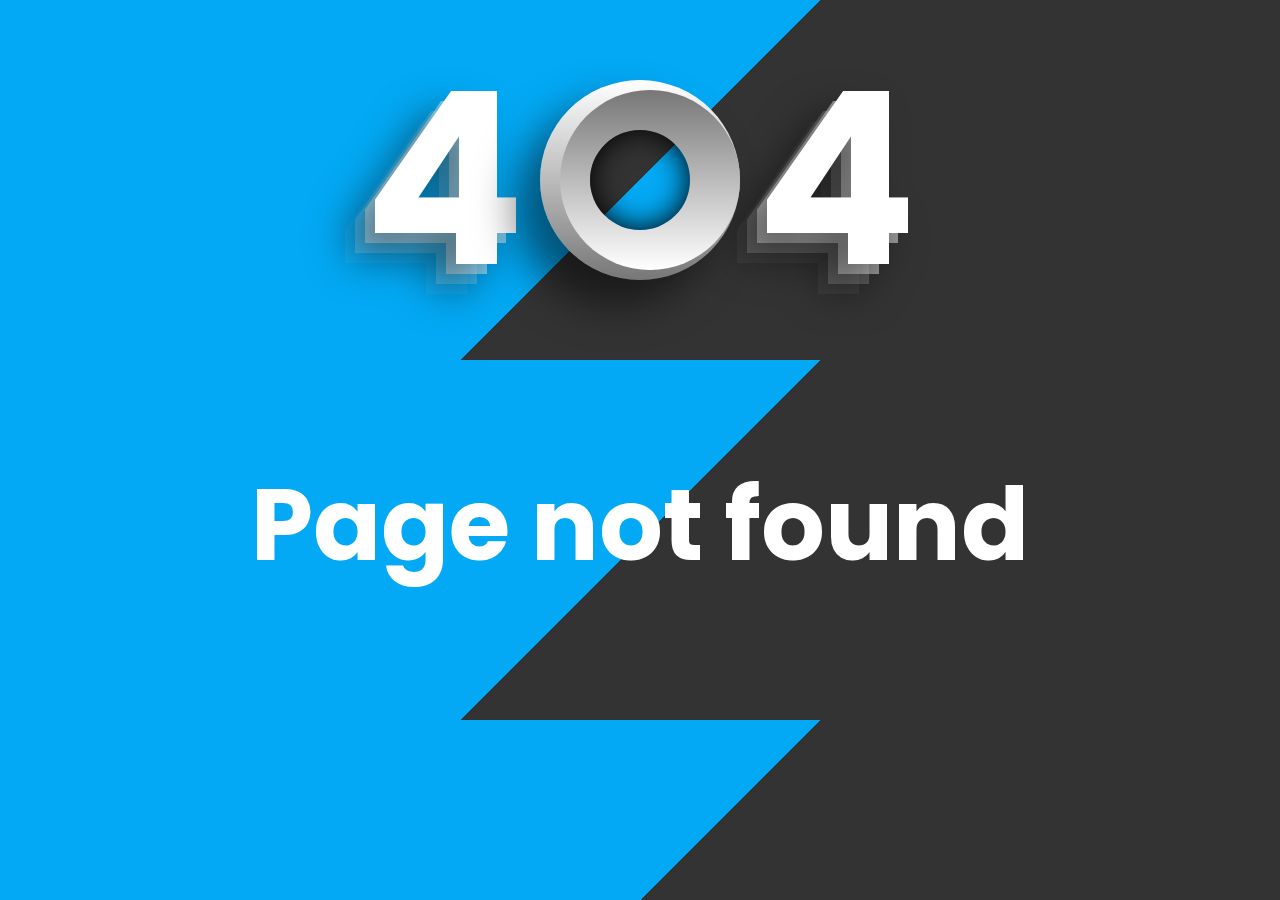
<file: Html/404page.html>
<!DOCTYPE html>
<html lang="pt-br">
<head>
    <meta charset="UTF-8">
    <meta name="viewport" content="width=device-width, initial-scale=1.0">
    <title>error 404</title>
    <link rel="shortcut icon" href="/images/perfil.ico">
    <link rel="stylesheet" href="/CSS/404page.css">
</head>
<body>
    <div class="box">
        <h2>4<span class="zero"></span>4</h2>
    </div>
    <div class="advice">
        <h1>Page not found</h1>
    </div>
</body>
</html>
</file>
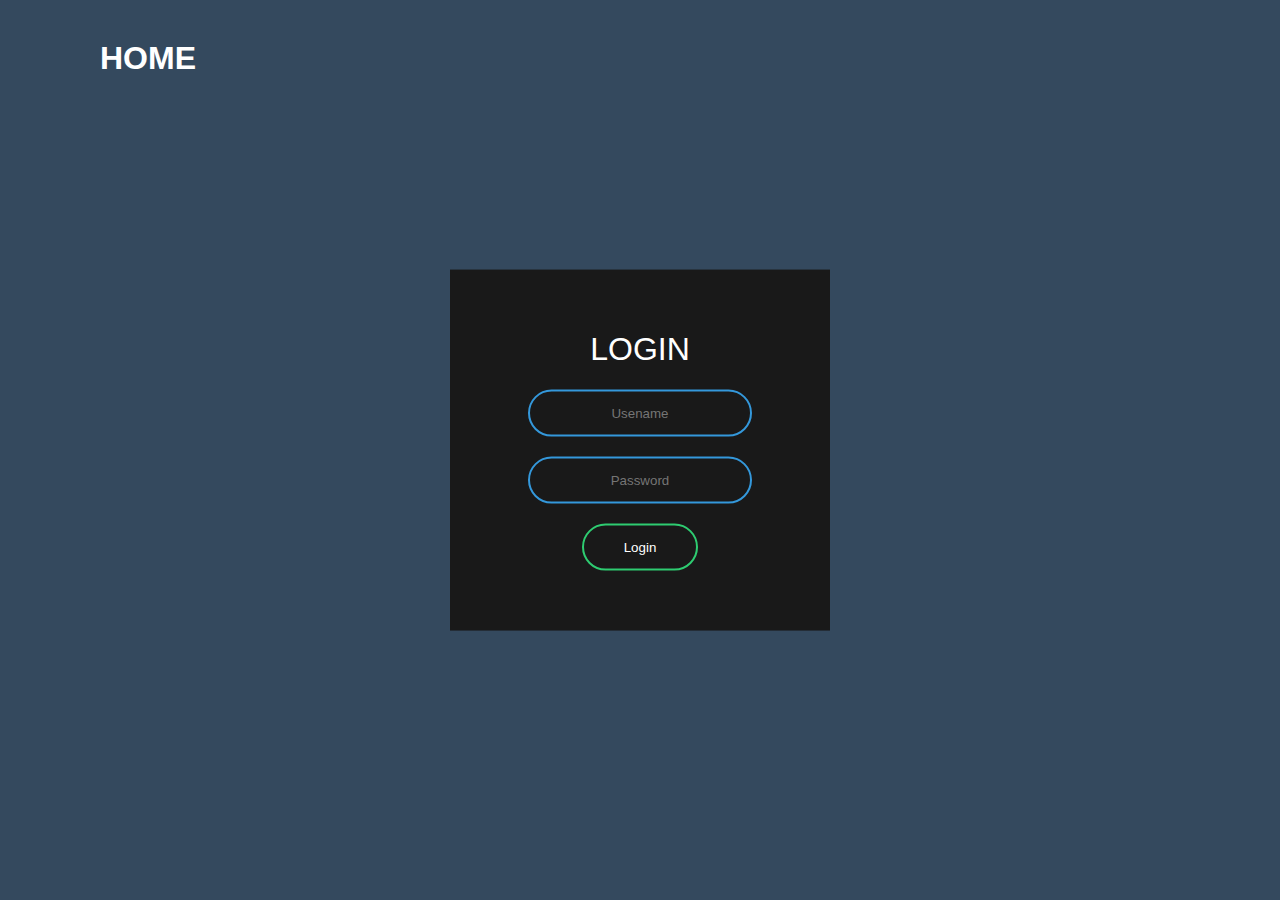
<file: Html/login.html>
<!DOCTYPE html>
<html lang="pt-br">
<head>
    <meta charset="UTF-8">
    <meta name="viewport" content="width=device-width, initial-scale=1.0">
    
    <title>Login</title>
    <link rel="shortcut icon" href="/images/perfil.ico">
    <link rel="stylesheet" href="/CSS/loginStyle.css">
</head>
<body>
    <header>
        <a href="index.html" class="home">Home</a>
    </header>
    <form class="box" action="login.html" method="POST">
        <h1>Login</h1>
        <input type="text" placeholder="Usename">
        <input type="password" placeholder="Password">
        <input type="submit" value="Login">
    </form>

</body>
</html>
</file>
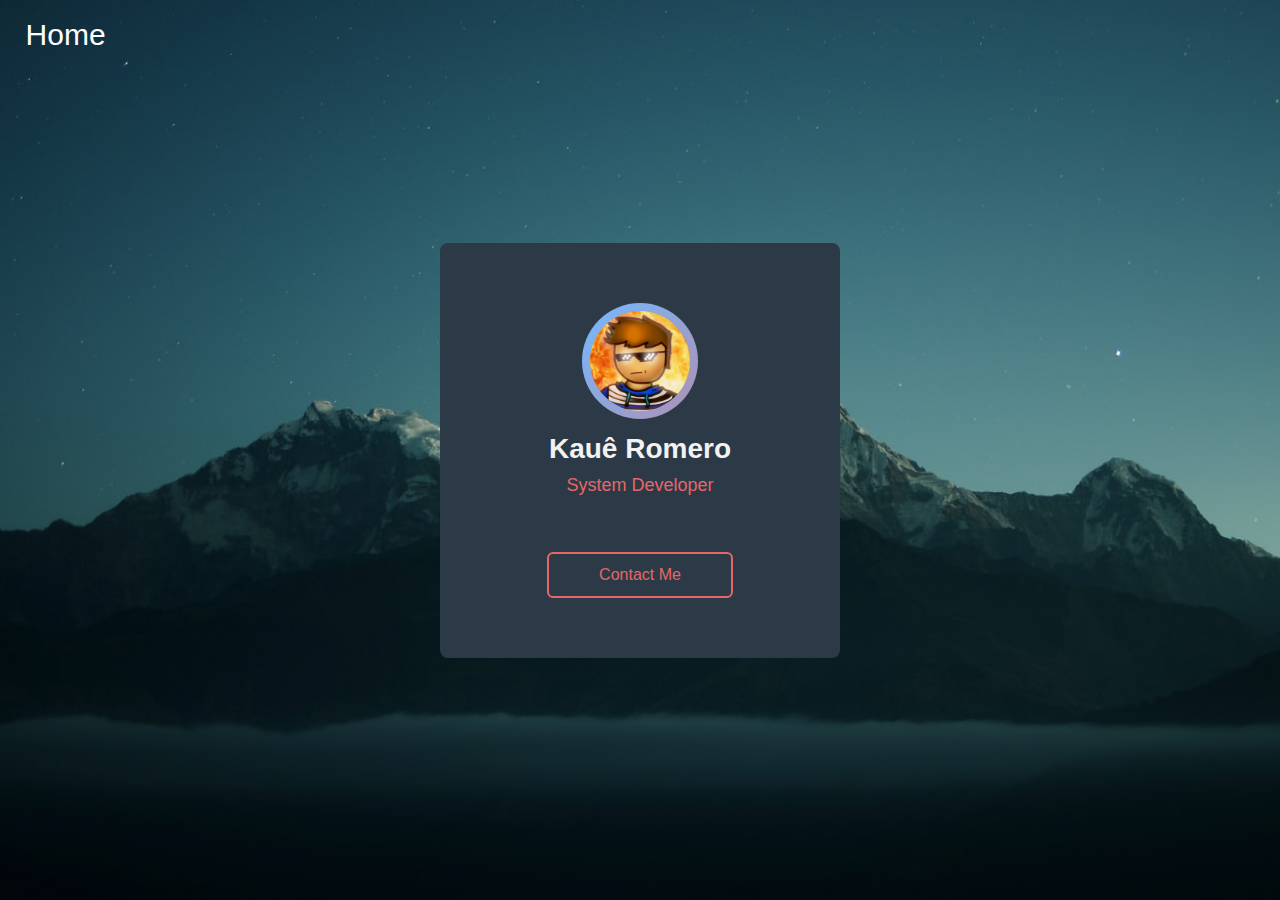
<file: Html/perfilpage.html>
<!DOCTYPE html>
<html lang="pt-br">
<head>
    <meta charset="UTF-8">
    <meta name="viewport" content="width=device-width, initial-scale=1.0">
    <link rel="stylesheet" href="https://cdnjs.cloudflare.com/ajax/libs/font-awesome/5.15.1/css/all.min.css" integrity="sha512-+4zCK9k+qNFUR5X+cKL9EIR+ZOhtIloNl9GIKS57V1MyNsYpYcUrUeQc9vNfzsWfV28IaLL3i96P9sdNyeRssA==" crossorigin="anonymous"/>
    <link rel="shortcut icon" href="/images/perfil.ico">
    <link rel="stylesheet" href="/CSS/perfilpage.css">
    <title>Perfil</title>
</head>
<body>
    <div class="home-btn"><a href="index.html">Home</a></div>
    <div class="profile-card">
        <div class="card-header">
            <div class="pic">
                <img src="/images/perfil.ico" alt="Perfil image">
            </div>
            <div>
            <div class="name">Kauê Romero</div>
            <div class="desc">System Developer</div>
            <div class="sm">
                <a href="https://github.com/Kaue-Romero?tab=repositories" class="fab fa-github" target="_blank"></a>
            </div>
            <div class="container">
            <a href="contactsection.html" class="btn contact-btn">Contact Me</a>
            </div>
            </div>
        </div>
    </div>
</body>
</html>
</file>
<file: CSS/404page.css>
@import url('https://fonts.googleapis.com/css2?family=Poppins:ital,wght@0,200;0,300;0,400;0,500;0,600;1,700&display=swap');

* {
    margin: 0;
    padding: 0;
    box-sizing: border-box;
    font-family: 'Poppins', sans-serif;
}

body {
    display: flex;
    justify-content: center;
    align-items: center;
    min-width: 100vh;
    background: linear-gradient(135deg, #03a9f4, #03a9f4 50%, #333 50%, #333);
}

.box {
    position: relative;
}

.box h2 {
    color: #fff;
    display: flex;
    justify-content: center;
    align-items: center;
    font-size: 15em;
    text-shadow: -25px 25px 40px rgba(0,0,0,0.5),
                 -10px 10px 0 rgba(255, 255, 255, 0.5),
                 -20px 20px 0 rgba(255, 255, 255, 0.2),
                 -30px 30px 0 rgba(255, 255, 255, 0.05);
}

.box h2 .zero {
    position: relative;
    display: inline-block;
    width: 200px;
    height: 200px;
    background: linear-gradient(to bottom, #fff, #777);
    border-radius: 50%;
    margin: 0 15px;
    box-shadow: -25px 25px 40px rgba(0,0,0,0.5);
}

.box h2 .zero::before {
    content: '';
    position: absolute;
    top: 50%;
    right: 0;
    transform: translateY(-50%);
    width: 180px;
    height: 180px;
    background: linear-gradient(to top, #fff, #777);
    border-radius: 50%;
}

.box h2 .zero::after {
    content: '';
    position: absolute;
    top: 50%;
    left: 50%;
    transform: translate(-50%, -50%);
    width: 100px;
    height: 100px;
    background: linear-gradient(to top, #fff, #777);
    border-radius: 50%;
    background: linear-gradient(315deg, #03a9f4, #03a9f4 50%, #333 50%, #333);
    box-shadow: inset 0 0 30px rgba(0, 0, 0, 1);
    animation: animate 5s steps(4) infinite;
}

.advice {
    position: absolute;
    top: 50%;
    color: #fff;
    font-size: 50px;
}

@keyframes animate {
    0% {
        transform: translate(-50%, -50%) rotate(0deg);
    }
    100% {
        transform: translate(-50%, -50%) rotate(360deg);
    }
}
</file>
<file: CSS/loginStyle.css>
body {
    margin: 0;
    padding: 0;
    font-family: sans-serif;
    background: #34495e;
}

.home {
    position: relative;
    color: #fff;
    font-size: 2em;
    text-transform: uppercase;
    display: flex;
    transition: 0.6s;
    padding: 40px 100px;
    font-weight: 700;
    text-decoration: none;
}

.box {
    width: 300px;
    padding: 40px;
    position: absolute;
    top: 50%;
    left: 50%;
    transform: translate(-50%, -50%);
    background: #191919;
    text-align: center;
}

.box h1 {
    color: white;
    text-transform: uppercase;
    font-weight: 500;
}

.box input[type = "text"], .box input[type = "password"] {
    border: 0;
    background: none;
    display: block;
    margin: 20px auto;
    text-align: center;
    border: 2px solid #3498db;
    padding: 14px 10px;
    width: 200px;
    outline: none;
    color: white;
    border-radius: 24px;
    transition: 0.25s;
}

.box input[type = "text"]:focus, .box input[type = "password"]:focus {
    width: 280px;
    border-color: #2ecc71;

}

.box input[type = "submit"] {
    border: 0;
    background: none;
    display: block;
    margin: 20px auto;
    text-align: center;
    border: 2px solid #2ecc71;
    padding: 14px 40px;
    outline: none;
    color: white;
    border-radius: 24px;
    transition: 0.25s;
    cursor: pointer;
}

.box input[type = "submit"]:hover {
    background: #2ecc71;
}
</file>
<file: CSS/perfilpage.css>
* {
    margin: 0;
    padding: 0;
    font-family: "Ubuntu", sans-serif;
    box-sizing: border-box;
    text-decoration: none;
}

.home-btn {
    position: absolute;
    top: 2%;
    left: 2%;
    font-size: 30px;
}

.home-btn a{
    text-decoration: none;
    color: white;
    transition: .4s;
}

.home-btn a:hover {
    color: #e66767;
}

body {
    height: 100vh;
    background: url(/images/bg.jpg) no-repeat center;
    background-size: cover;
    display: flex;
    align-items: center;
    justify-content: center;
}

.profile-card {
    width: 400px;
    text-align: center;
    border-radius: 8px;
    overflow: hidden;
}

.card-header {
    background: #2c3a47;
    padding: 60px 40px;
}

.pic {
    display: inline-block;
    padding: 8px;
    background: linear-gradient(130deg, #74b9ff, #e66767);
    margin: auto;
    border-radius: 50%;
    background-size: 200% 200%;
    animation: animated-gradient 2s linear infinite;
}

@keyframes animated-gradient {
    25%{
        background-position: left bottom;
    }
    50%{
        background-position: right bottom;
    }
    75%{
        background-position: right top;
    }
    100%{
        background-position: left top;
    }
}

.pic img {
    display: block;
    width: 100px;
    height: 100px;
    border-radius: 50%;
}

.name {
    color: #f2f2f2;
    font-size: 28px;
    font-weight: 600;
    margin: 10px 0;
}

.desc {
    font-size: 18px;
    color: #e66767;
}

.sm {
    display: flex;
    justify-content: center;
    margin: 20px 0;
}

.sm a {
    color: #f2f2f2;
    width: 56px;
    font-size: 22px;
    transition: .3s linear;
}

.sm a:hover {
    color: #e66767;
}

.contact-btn {
    display: inline-block;
    padding: 12px 50px;
    color: #e66767;
    border: 2px solid #e66767;
    border-radius: 6px;
    margin-top: 16px;
    transition: .5s;
}

.contact-btn:hover { 
    background: #e66767;
    color: #f2f2f2;
}
</file>
